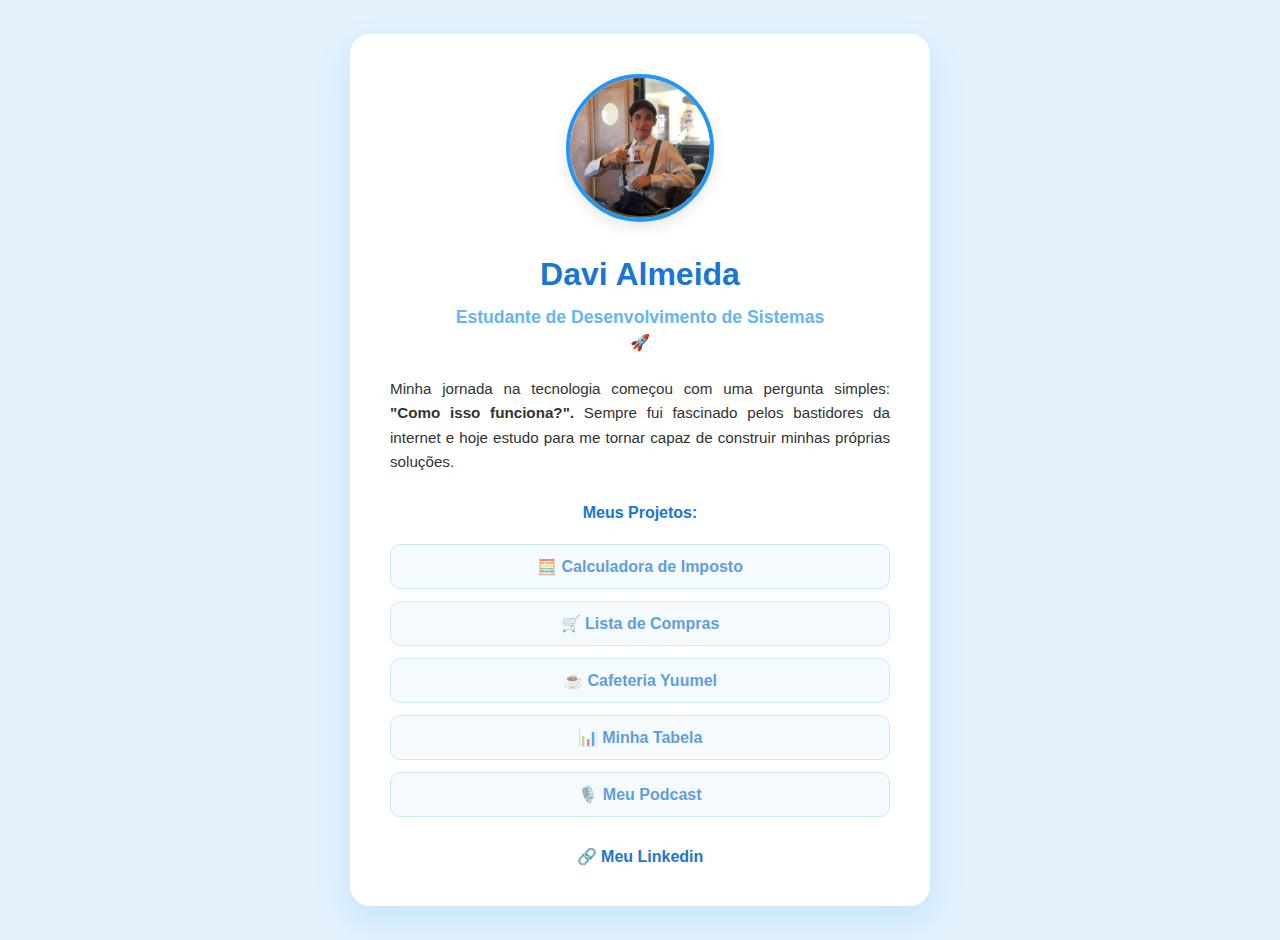
<file: index.html>
<!DOCTYPE html>
<html lang="pt-br">
<head>
    <meta charset="UTF-8">
    <title>Meu Portfólio - Davi Almeida</title>
    <style>
        /* BASE E CORES */
        body {
            font-family: 'Segoe UI', Tahoma, Geneva, Verdana, sans-serif;
            background-color: #e3f2fd; /* Azul claro de fundo */
            display: flex;
            justify-content: center;
            align-items: center;
            min-height: 100vh;
            margin: 0;
            padding: 20px;
            color: #333;
        }

        /* DESAFIO 7: CARD COM SOMBRA */
        .card-portfolio {
            background-color: #fff;
            max-width: 500px;
            width: 100%;
            padding: 40px;
            border-radius: 20px;
            text-align: center;
            box-shadow: 0 15px 35px rgba(33, 150, 243, 0.15); /* Sombra Azul */
            transition: transform 0.4s ease;
        }

        .card-portfolio:hover {
            transform: translateY(-8px);
        }

        /* FOTO DE PERFIL */
        img {
            width: 140px;
            height: 140px;
            border-radius: 50%;
            border: 4px solid #2196f3;
            object-fit: cover;
            margin-bottom: 20px;
            box-shadow: 0 5px 15px rgba(0,0,0,0.1);
        }

        h1 { color: #1976d2; margin: 10px 0; }

        /* DESAFIO 8: PSEUDO-ELEMENTO */
        h2 {
            font-size: 1.1rem;
            color: #64b5f6;
            margin-bottom: 25px;
            position: relative;
        }

        h2::after {
            content: "🚀"; 
            display: block;
            font-size: 1rem;
            margin-top: 5px;
        }

        p {
            line-height: 1.6;
            text-align: justify;
            font-size: 0.95rem;
            margin-bottom: 30px;
        }

        /* LISTA DE PROJETOS ESTILIZADA */
        .projetos-lista {
            display: flex;
            flex-direction: column;
            gap: 12px;
            margin-bottom: 30px;
        }

        .projetos-lista strong {
            display: block;
            margin-bottom: 10px;
            color: #1976d2;
        }

        .projetos-lista a {
            text-decoration: none;
            background-color: #f1f8ff;
            color: #1976d2;
            padding: 12px;
            border-radius: 10px;
            font-weight: bold;
            border: 1px solid #bbdefb;
            opacity: 0.7; /* Desafio 7: Transparência */
            transition: all 0.3s ease; /* Desafio 9: Transição */
        }

        .projetos-lista a:hover {
            opacity: 1; /* Desafio 7: Opaco no hover */
            background-color: #2196f3;
            color: white;
            transform: scale(1.02);
        }

        /* LINK LINKEDIN */
        .linkedin-btn {
            color: #1976d2;
            font-weight: bold;
            text-decoration: none;
        }

        .linkedin-btn:hover { text-decoration: underline; }
    </style>
</head>
<body>

    <main class="card-portfolio">
        <img src="./assets/eu.png" alt="Foto de Davi.">
        
        <h1>Davi Almeida</h1>
        <h2>Estudante de Desenvolvimento de Sistemas</h2>
        
        <p>
            Minha jornada na tecnologia começou com uma pergunta simples: <strong>"Como isso funciona?".</strong> 
            Sempre fui fascinado pelos bastidores da internet e hoje estudo para me tornar capaz de construir minhas próprias soluções.
        </p>

        <div class="projetos-lista">
            <strong>Meus Projetos:</strong>
            <a href="https://github.com/Alanfredd/Rocket-Desafios/blob/main/calculadora%20de%20imposto.js" target="_blank">🧮 Calculadora de Imposto</a>
            <a href="https://github.com/Alanfredd/Rocket-Desafios/blob/main/Desafio%204.js" target="_blank">🛒 Lista de Compras</a>
            <a href="html-css/cafeteria/index.html">☕ Cafeteria Yuumel</a>
            <a href="html-css/tabela-table/index.html">📊 Minha Tabela</a>
            <a href="html-css/podcast/index.html">🎙️ Meu Podcast</a>
        </div>

        <a href="https://www.linkedin.com/in/davi-almeida-5b7464330/" target="_blank" class="linkedin-btn">🔗 Meu Linkedin</a>
    </main>

</body>
</html>
</file>
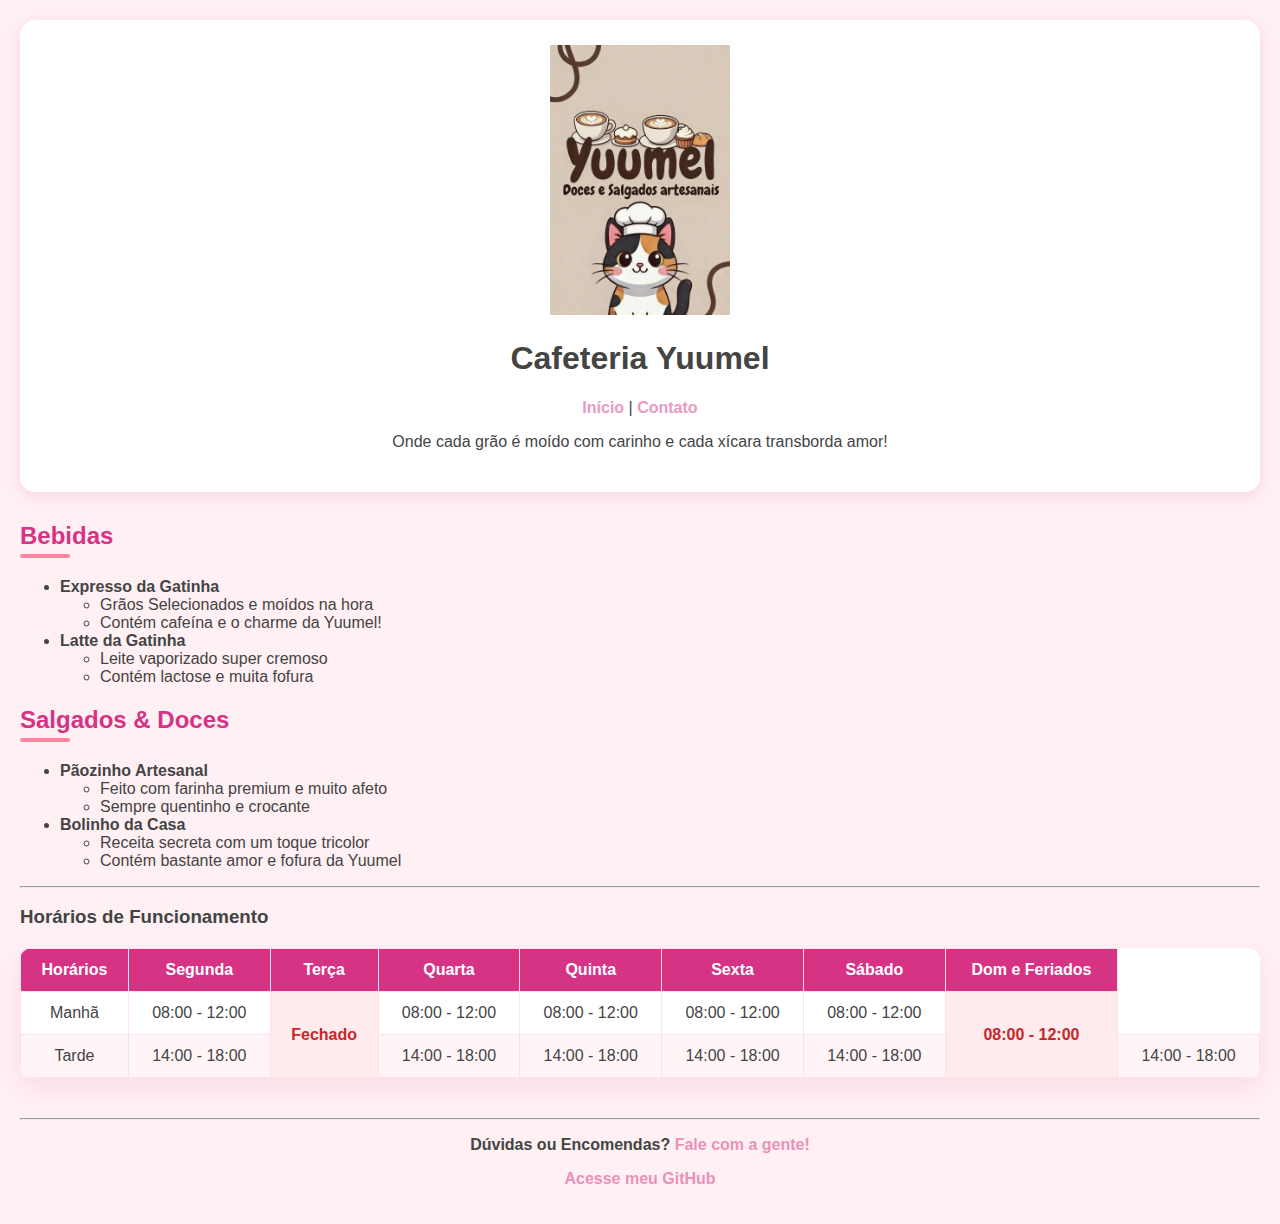
<file: html-css/cafeteria/index.html>
<!DOCTYPE html>
<html lang="pt-br">
<head>
    <meta charset="UTF-8">
    <title>Cafeteria Yuumel - Home</title>
    <style>
        /* CONFIGURAÇÕES GERAIS */
        body {
            font-family: 'Segoe UI', Tahoma, Geneva, Verdana, sans-serif;
            background-color: #fff0f3; /* Rosa claro de fundo */
            margin: 0;
            padding: 20px;
            color: #444;
        }

        /* --- DESAFIO 7: SOMBRA NO MENU (HEADER) --- */
        header {
            background-color: #fff;
            padding: 25px;
            border-radius: 15px;
            text-align: center;
            box-shadow: 0 4px 15px rgba(214, 51, 132, 0.15); /* Sombra rosada sutil [cite: 13] */
            margin-bottom: 30px;
        }

        /* --- DESAFIO 7 & 9: LINKS COM TRANSPARÊNCIA E TRANSIÇÃO --- */
        nav a, footer a {
            text-decoration: none;
            color: #d63384; /* Rosa escuro */
            font-weight: bold;
            opacity: 0.5; /* Transparência inicial [cite: 14] */
            transition: all 0.4s ease; /* Suavidade do movimento [cite: 3] */
            display: inline-block;
        }

        nav a:hover, footer a:hover {
            opacity: 1; /* Totalmente opaco no hover [cite: 14] */
            color: #ff85a1;
            transform: translateY(-2px); /* Pequena animação [cite: 3] */
        }

        /* --- DESAFIO 7 & 8: TABELA ESTILO CARD E ZEBRADA --- */
        table {
            width: 100%;
            border-collapse: collapse;
            margin-top: 20px;
            background-color: #fff;
            box-shadow: 0 10px 25px rgba(214, 51, 132, 0.1); /* [cite: 13] */
            border-radius: 12px;
            overflow: hidden;
        }

        /* Pseudo-classe para alternar cores das linhas (Desafio 8) */
        tbody tr:nth-child(even) {
            background-color: #fff5f7; /* [cite: 8] */
        }

        th, td {
            border: 1px solid #ffe1e9;
            padding: 12px;
            text-align: center;
        }

        th {
            background-color: #d63384;
            color: white;
        }

        /* --- DESAFIO 8: PSEUDO-ELEMENTO DECORATIVO --- */
        h2 {
            color: #d63384;
            position: relative;
            padding-bottom: 8px;
        }

        h2::after {
            content: ""; /* Linha decorativa via CSS [cite: 8] */
            position: absolute;
            bottom: 0;
            left: 0;
            width: 50px;
            height: 4px;
            background-color: #ff85a1;
            border-radius: 2px;
        }

        /* Destaque para o status 'Fechado' */
        td[rowspan="2"] {
            background-color: #ffebee;
            color: #c62828;
            font-weight: bold;
        }
    </style>
</head>
<body>

    <header>
        <img src="assets/yuumel.png" alt="Logo da Cafeteria Yuumel" width="180">
        <h1>Cafeteria Yuumel</h1>
        <nav>
            <a href="index.html">Início</a> | 
            <a href="contato.html">Contato</a>
        </nav>
        <p>Onde cada grão é moído com carinho e cada xícara transborda amor!</p>
    </header>

    <main>
        <section>
            <h2>Bebidas</h2>
            <ul>
                <li><strong>Expresso da Gatinha</strong>
                    <ul>
                        <li>Grãos Selecionados e moídos na hora</li>
                        <li>Contém cafeína e o charme da Yuumel!</li>
                    </ul>
                </li>
                <li><strong>Latte da Gatinha</strong>
                    <ul>
                        <li>Leite vaporizado super cremoso</li>
                        <li>Contém lactose e muita fofura</li>
                    </ul>
                </li>
            </ul>
        </section>

        <section>
            <h2>Salgados & Doces</h2>
            <ul>
                <li>
                    <strong>Pãozinho Artesanal</strong>
                    <ul>
                        <li>Feito com farinha premium e muito afeto</li>
                        <li>Sempre quentinho e crocante</li>
                    </ul>
                </li>
                <li>
                    <strong>Bolinho da Casa</strong>
                    <ul>
                        <li>Receita secreta com um toque tricolor</li>
                        <li>Contém bastante amor e fofura da Yuumel</li>
                    </ul>
                </li>
            </ul>
        </section>

        <hr>
        <h3>Horários de Funcionamento</h3>
        <table>
            <thead>
                <tr>
                    <th>Horários</th>
                    <th>Segunda</th>
                    <th>Terça</th>
                    <th>Quarta</th>
                    <th>Quinta</th>
                    <th>Sexta</th>
                    <th>Sábado</th>
                    <th>Dom e Feriados</th>
                </tr>
            </thead>
            <tbody>
                <tr>
                    <td>Manhã</td>
                    <td>08:00 - 12:00</td>
                    <td rowspan="2">Fechado</td>
                    <td>08:00 - 12:00</td>
                    <td>08:00 - 12:00</td>
                    <td>08:00 - 12:00</td>
                    <td>08:00 - 12:00</td>
                    <td rowspan="2">08:00 - 12:00</td>
                </tr>
                <tr>
                    <td>Tarde</td>
                    <td>14:00 - 18:00</td>
                    <td>14:00 - 18:00</td>
                    <td>14:00 - 18:00</td>
                    <td>14:00 - 18:00</td>
                    <td>14:00 - 18:00</td>
                    <td>14:00 - 18:00</td>
                </tr>
            </tbody>
        </table>
    </main>

    <footer style="text-align: center; margin-top: 40px;">
        <hr>
        <p><strong>Dúvidas ou Encomendas?</strong> <a href="contato.html">Fale com a gente!</a></p>
        <p><a href="https://github.com/Alanfredd">Acesse meu GitHub</a></p>
    </footer>

</body>
</html>
</file>
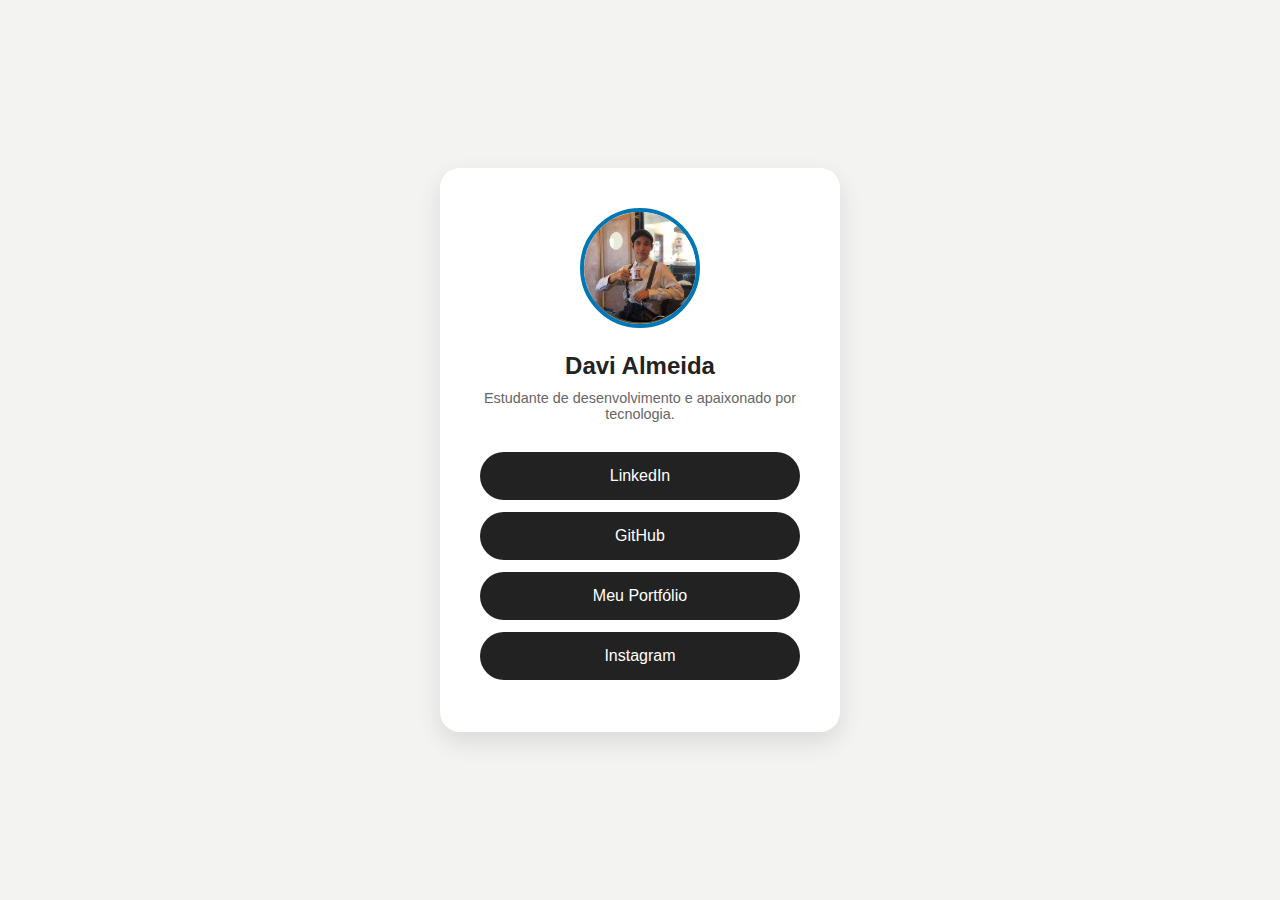
<file: html-css/card - css/index.html>
<!DOCTYPE html>
<html lang="pt-br">
<head>
    <meta charset="UTF-8">
    <meta name="viewport" content="width=device-width, initial-scale=1.0">
    <title>Meu Card de Perfil</title>
    <link rel="stylesheet" href="style.css">
</head>
<body>
    <main class="profile-card">
        <img src="perfil.jpg" alt="Foto de Davi" class="profile-img">
        
        <h1>Davi Almeida</h1> 
        <p class="description">Estudante de desenvolvimento e apaixonado por tecnologia.</p>

        <nav class="links">
            <ul>
                <li><a href="https://www.linkedin.com/in/davi-almeida-5b7464330/" target="_blank">LinkedIn</a></li>
                <li><a href="https://github.com/Alanfredd" target="_blank">GitHub</a></li>
                <li><a href="#" target="_blank">Meu Portfólio</a></li>
                <li><a href="#" target="_blank">Instagram</a></li>
            </ul>
        </nav>
    </main> </body>
</html>
</file>
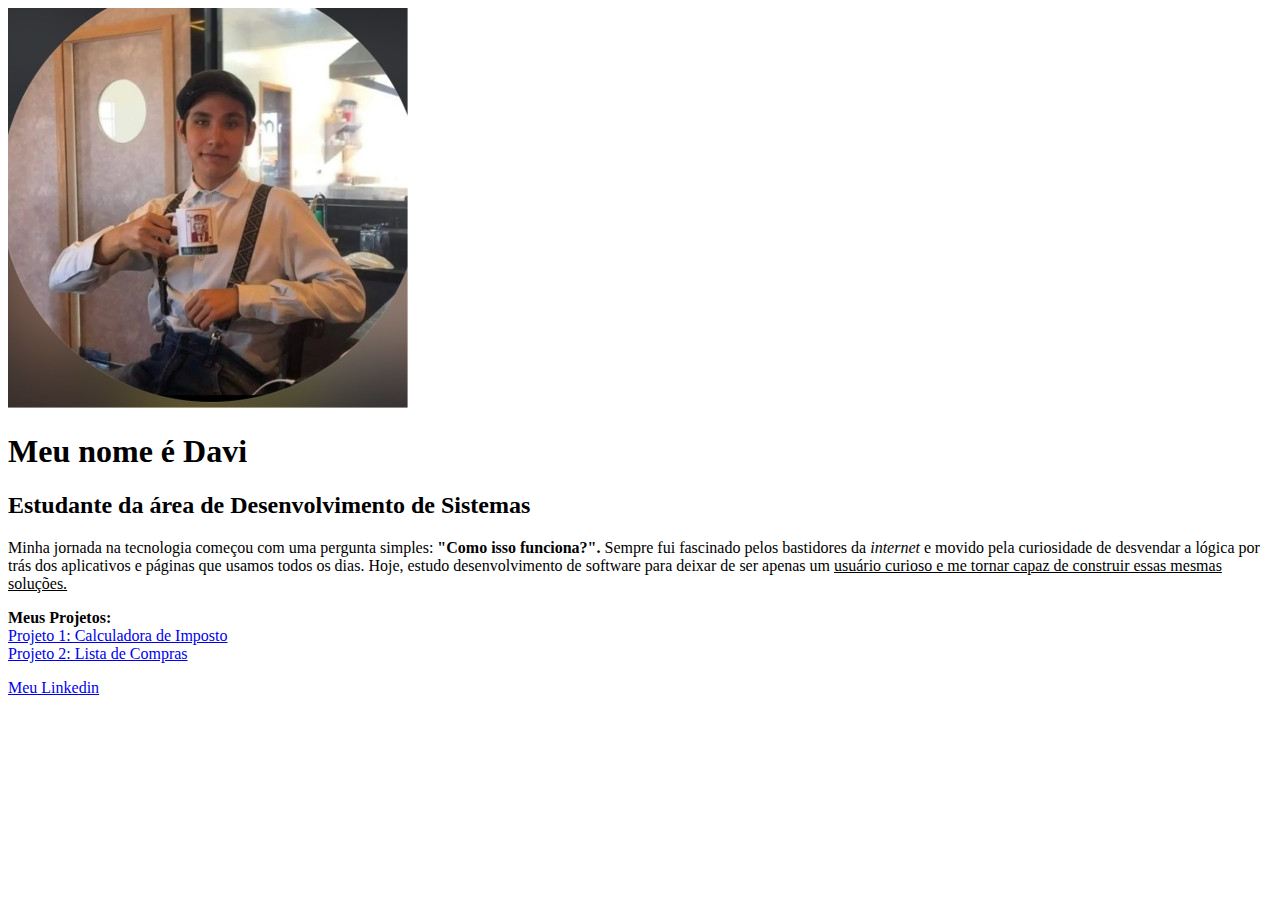
<file: html-css/Desafio HTML 1/index.html>
<!DOCTYPE html>
<html>
    <head>
         <meta charset="UTF-8">
        <Title>Meu Portfólio - Davi Almeida</Title>
        </head>
<body>
<img src="./assets/eu.png" alt="Foto de Davi." />
    <h1>Meu nome é Davi</h1>
    <h2>Estudante da área de Desenvolvimento de Sistemas</h2>
        <p>
            Minha jornada na tecnologia começou com uma pergunta simples: <strong>"Como isso funciona?".</strong> 
            Sempre fui fascinado pelos bastidores da <i>internet</i> e movido pela curiosidade de desvendar 
            a lógica por trás dos aplicativos e páginas que usamos todos os dias. 
            Hoje, estudo desenvolvimento de software para deixar de ser apenas um <u>usuário curioso 
            e me tornar capaz de construir essas mesmas soluções.</u>
        </p>
        
        <p>
        <strong>Meus Projetos:</strong><br>
        <a href="https://github.com/Alanfredd/Rocket-Desafios/blob/main/calculadora%20de%20imposto.js" target="_blank">Projeto 1: Calculadora de Imposto</a><br>
        <a href="https://github.com/Alanfredd/Rocket-Desafios/blob/main/Desafio%204.js" target="_blank">Projeto 2: Lista de Compras</a><br>
    </p>
        <a href="https://www.linkedin.com/in/davi-almeida-5b7464330/" target="_blank"> Meu Linkedin</a>
</body>
</html>
</file>
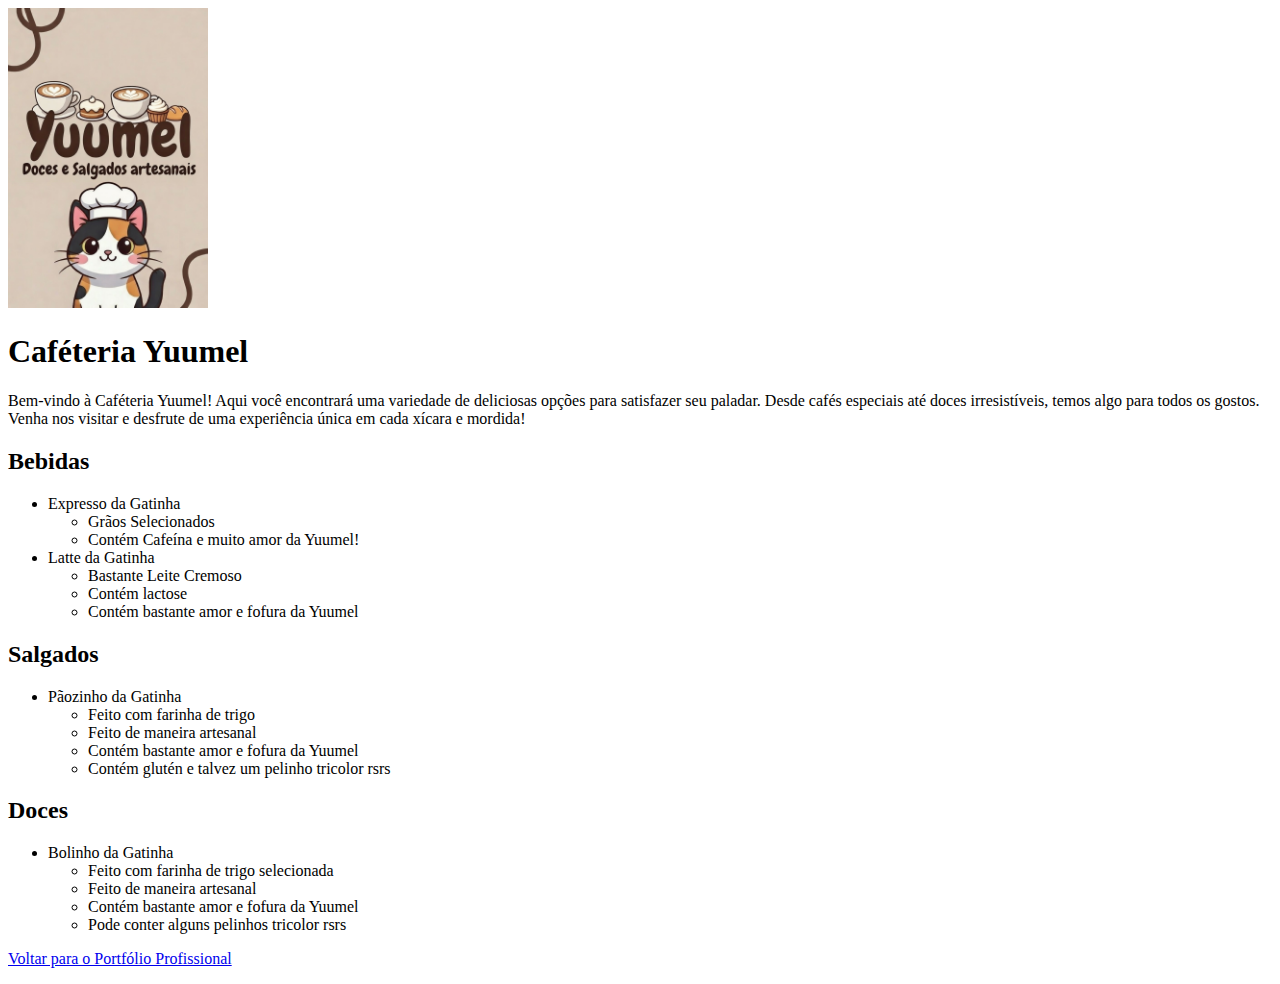
<file: html-css/Desafio HTML 2/index.html>
<!DOCTYPE html>
<html lang="pt-br">
<head>
    <meta charset="UTF-8">
    <title>Caféteria Yuumel</title>
</head>
<body>

    <header>
        <img src="yuumel.png" alt="Logo da Caféteria Yuumel" width="200">
        <h1>Caféteria Yuumel</h1>
        <p>Bem-vindo à Caféteria Yuumel! Aqui você encontrará uma variedade de deliciosas opções para satisfazer seu paladar. Desde cafés especiais até doces irresistíveis, temos algo para todos os gostos. Venha nos visitar e desfrute de uma experiência única em cada xícara e mordida!</p>
    </header>

    <main>
        <h2>Bebidas</h2>
        <ul>
            <li>
                Expresso da Gatinha
                <ul>
                    <li>Grãos Selecionados</li>
                    <li>Contém Cafeína e muito amor da Yuumel!</li>
                </ul>
            </li>
            <li>
                Latte da Gatinha
                <ul>
                    <li>Bastante Leite Cremoso</li>
                    <li>Contém lactose</li>
                    <li>Contém bastante amor e fofura da Yuumel</li>
                </ul>
            </li>
        </ul>

        <h2>Salgados</h2>
        <ul>
            <li>
                Pãozinho da Gatinha
                <ul>
                    <li>Feito com farinha de trigo</li>
                    <li>Feito de maneira artesanal</li>
                    <li>Contém bastante amor e fofura da Yuumel</li>
                    <li>Contém glutén e talvez um pelinho tricolor rsrs</li>
                </ul>
            </li>
        </ul>

        <h2>Doces</h2>
        <ul>
            <li>
                Bolinho da Gatinha
                <ul>
                    <li>Feito com farinha de trigo selecionada</li>
                    <li>Feito de maneira artesanal</li>
                    <li>Contém bastante amor e fofura da Yuumel</li>
                    <li>Pode conter alguns pelinhos tricolor rsrs</li>
                </ul>
            </li>
        </ul>
    </main>

    <footer>
        <p>
            <a href="https://github.com/Alanfredd">Voltar para o Portfólio Profissional</a>
        </p>
    </footer>

</body>

</html>
</file>
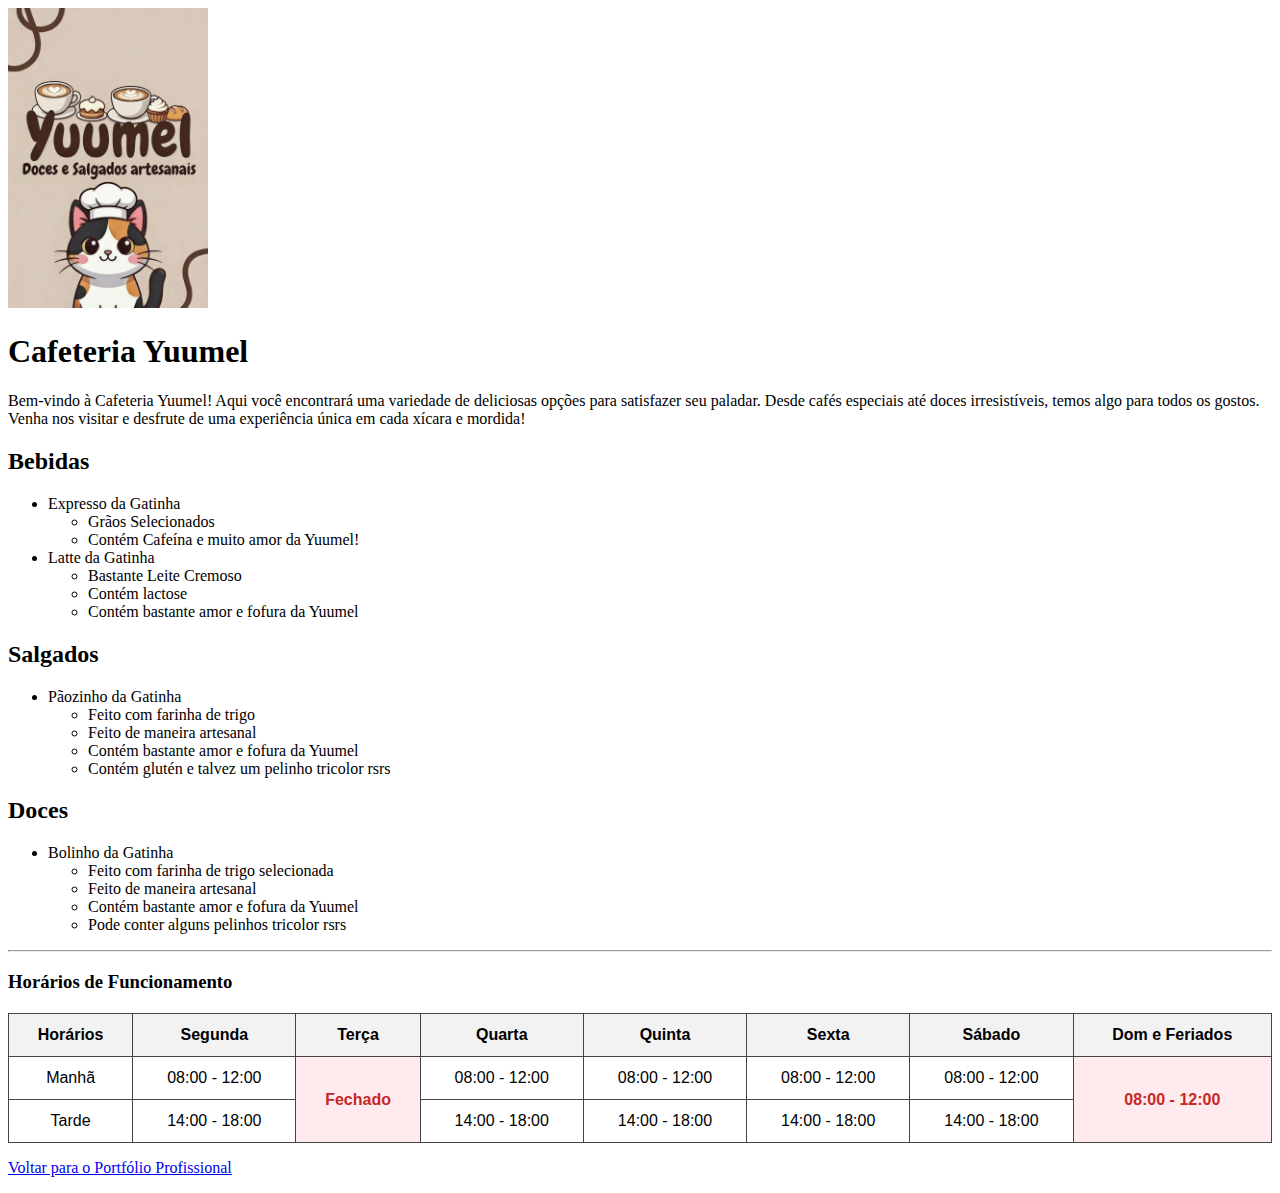
<file: html-css/Desafio HTML 3/index.html>
<!DOCTYPE html>
<html lang="pt-br">
<head>
    <meta charset="UTF-8">
    <title>Cafeteria Yuumel</title>
    <style>
        table {
            width: 100%;
            border-collapse: collapse;
            font-family: Arial, sans-serif;
            margin-top: 20px;
        }
        th, td {
            border: 1px solid #444;
            padding: 12px;
            text-align: center;
        }
        th {
            background-color: #f2f2f2;
            font-weight: bold;
        }
        /* Destaque para o status 'Fechado' */
        td[rowspan="2"] {
            background-color: #ffebee;
            color: #c62828;
            font-weight: bold;
        }
    </style>
</head>
<body>

    <header>
        <img src="yuumel.png" alt="Logo da Cafeteria Yuumel" width="200">
        <h1>Cafeteria Yuumel</h1>
        <p>Bem-vindo à Cafeteria Yuumel! Aqui você encontrará uma variedade de deliciosas opções para satisfazer seu paladar. Desde cafés especiais até doces irresistíveis, temos algo para todos os gostos. Venha nos visitar e desfrute de uma experiência única em cada xícara e mordida!</p>
    </header>

    <main>
        <h2>Bebidas</h2>
        <ul>
            <li>
                Expresso da Gatinha
                <ul>
                    <li>Grãos Selecionados</li>
                    <li>Contém Cafeína e muito amor da Yuumel!</li>
                </ul>
            </li>
            <li>
                Latte da Gatinha
                <ul>
                    <li>Bastante Leite Cremoso</li>
                    <li>Contém lactose</li>
                    <li>Contém bastante amor e fofura da Yuumel</li>
                </ul>
            </li>
        </ul>

        <h2>Salgados</h2>
        <ul>
            <li>
                Pãozinho da Gatinha
                <ul>
                    <li>Feito com farinha de trigo</li>
                    <li>Feito de maneira artesanal</li>
                    <li>Contém bastante amor e fofura da Yuumel</li>
                    <li>Contém glutén e talvez um pelinho tricolor rsrs</li>
                </ul>
            </li>
        </ul>

        <h2>Doces</h2>
        <ul>
            <li>
                Bolinho da Gatinha
                <ul>
                    <li>Feito com farinha de trigo selecionada</li>
                    <li>Feito de maneira artesanal</li>
                    <li>Contém bastante amor e fofura da Yuumel</li>
                    <li>Pode conter alguns pelinhos tricolor rsrs</li>
                </ul>
            </li>
        </ul>

        <hr> <h3>Horários de Funcionamento</h3>
        <table>
            <thead>
                <tr>
                    <th>Horários</th>
                    <th>Segunda</th>
                    <th>Terça</th>
                    <th>Quarta</th>
                    <th>Quinta</th>
                    <th>Sexta</th>
                    <th>Sábado</th>
                    <th>Dom e Feriados</th>
                </tr>
            </thead>
            <tbody>
                <tr>
                    <td>Manhã</td>
                    <td>08:00 - 12:00</td>
                    <td rowspan="2">Fechado</td>
                    <td>08:00 - 12:00</td>
                    <td>08:00 - 12:00</td>
                    <td>08:00 - 12:00</td>
                    <td>08:00 - 12:00</td>
                    <td rowspan="2">08:00 - 12:00</td>
                </tr>
                <tr>
                    <td>Tarde</td>
                    <td>14:00 - 18:00</td>
                    <td>14:00 - 18:00</td>
                    <td>14:00 - 18:00</td>
                    <td>14:00 - 18:00</td>
                    <td>14:00 - 18:00</td>
                </tr>
            </tbody>
        </table>
    </main>

    <footer>
        <p>
            <a href="https://github.com/Alanfredd">Voltar para o Portfólio Profissional</a>
        </p>
    </footer>

</body>
</html>
</file>
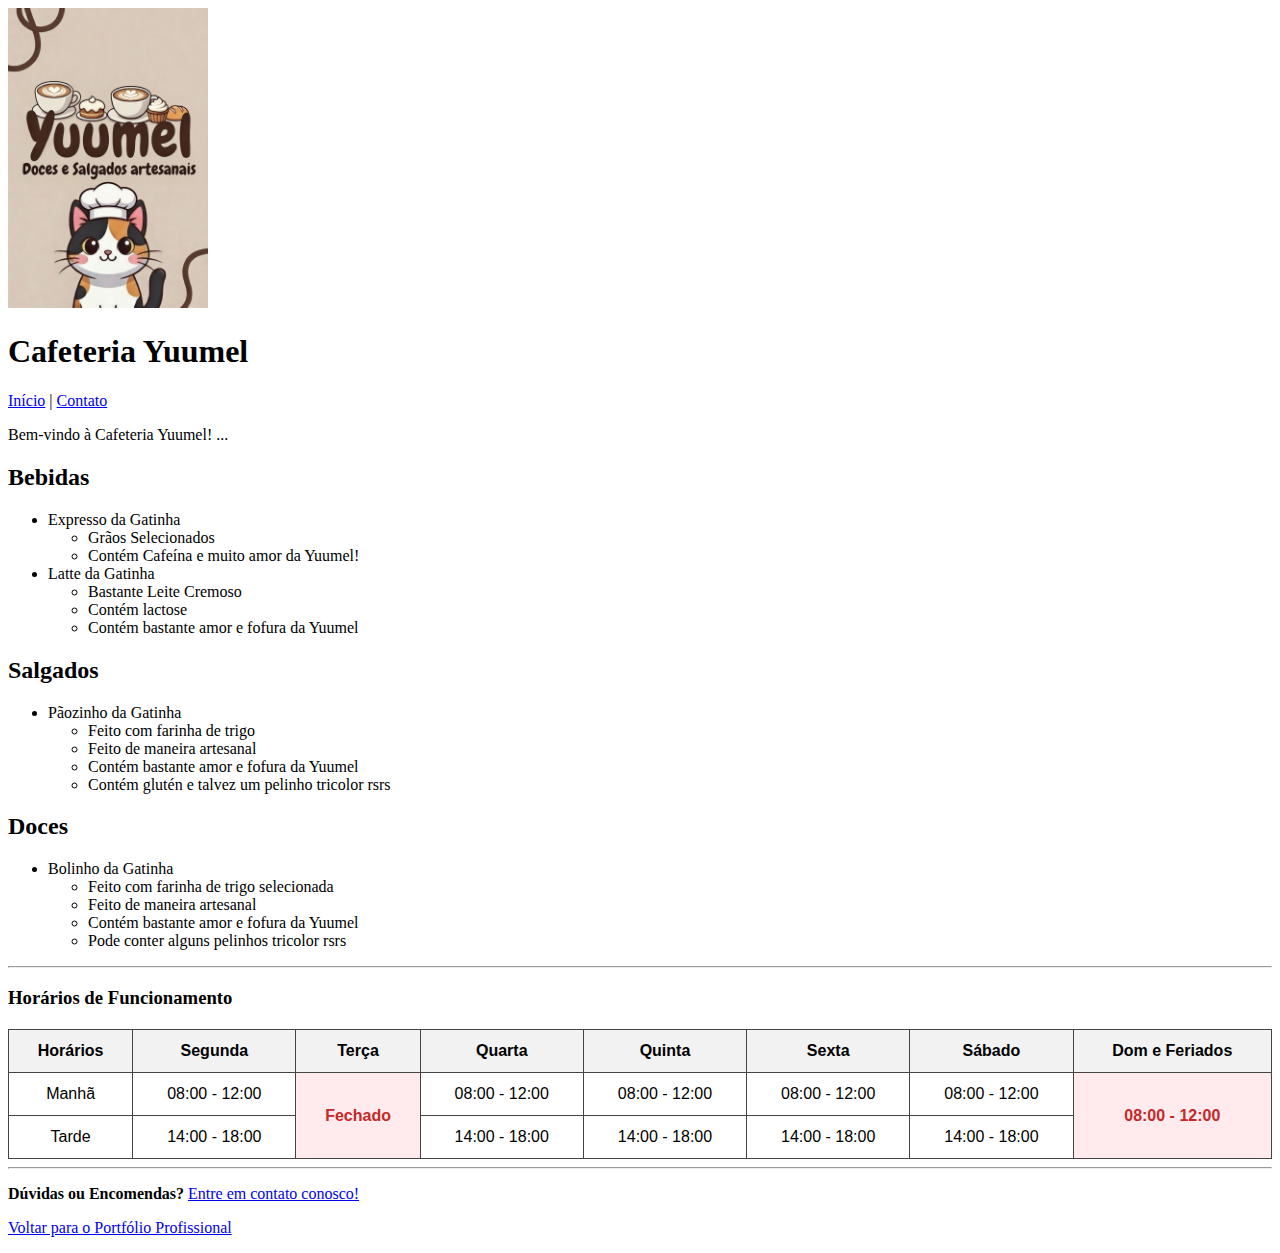
<file: html-css/Desafio HTML 4/index.html>
<!DOCTYPE html>
<html lang="pt-br">
<head>
    <meta charset="UTF-8">
    <title>Cafeteria Yuumel</title>
    <style>
        table {
            width: 100%;
            border-collapse: collapse;
            font-family: Arial, sans-serif;
            margin-top: 20px;
        }
        th, td {
            border: 1px solid #444;
            padding: 12px;
            text-align: center;
        }
        th {
            background-color: #f2f2f2;
            font-weight: bold;
        }
        /* Destaque para o status 'Fechado' */
        td[rowspan="2"] {
            background-color: #ffebee;
            color: #c62828;
            font-weight: bold;
        }
    </style>
</head>
<body>

    <header>
    <img src="yuumel.png" alt="Logo da Cafeteria Yuumel" width="200">
    <h1>Cafeteria Yuumel</h1>
    <nav>
        <a href="index.html">Início</a> | 
        <a href="contato.html">Contato</a>
    </nav>
    <p>Bem-vindo à Cafeteria Yuumel! ...</p>
</header>

    <main>
        <h2>Bebidas</h2>
        <ul>
            <li>
                Expresso da Gatinha
                <ul>
                    <li>Grãos Selecionados</li>
                    <li>Contém Cafeína e muito amor da Yuumel!</li>
                </ul>
            </li>
            <li>
                Latte da Gatinha
                <ul>
                    <li>Bastante Leite Cremoso</li>
                    <li>Contém lactose</li>
                    <li>Contém bastante amor e fofura da Yuumel</li>
                </ul>
            </li>
        </ul>

        <h2>Salgados</h2>
        <ul>
            <li>
                Pãozinho da Gatinha
                <ul>
                    <li>Feito com farinha de trigo</li>
                    <li>Feito de maneira artesanal</li>
                    <li>Contém bastante amor e fofura da Yuumel</li>
                    <li>Contém glutén e talvez um pelinho tricolor rsrs</li>
                </ul>
            </li>
        </ul>

        <h2>Doces</h2>
        <ul>
            <li>
                Bolinho da Gatinha
                <ul>
                    <li>Feito com farinha de trigo selecionada</li>
                    <li>Feito de maneira artesanal</li>
                    <li>Contém bastante amor e fofura da Yuumel</li>
                    <li>Pode conter alguns pelinhos tricolor rsrs</li>
                </ul>
            </li>
        </ul>

        <hr> <h3>Horários de Funcionamento</h3>
        <table>
            <thead>
                <tr>
                    <th>Horários</th>
                    <th>Segunda</th>
                    <th>Terça</th>
                    <th>Quarta</th>
                    <th>Quinta</th>
                    <th>Sexta</th>
                    <th>Sábado</th>
                    <th>Dom e Feriados</th>
                </tr>
            </thead>
            <tbody>
                <tr>
                    <td>Manhã</td>
                    <td>08:00 - 12:00</td>
                    <td rowspan="2">Fechado</td>
                    <td>08:00 - 12:00</td>
                    <td>08:00 - 12:00</td>
                    <td>08:00 - 12:00</td>
                    <td>08:00 - 12:00</td>
                    <td rowspan="2">08:00 - 12:00</td>
                </tr>
                <tr>
                    <td>Tarde</td>
                    <td>14:00 - 18:00</td>
                    <td>14:00 - 18:00</td>
                    <td>14:00 - 18:00</td>
                    <td>14:00 - 18:00</td>
                    <td>14:00 - 18:00</td>
                </tr>
            </tbody>
        </table>
    </main>

    <footer>
    <hr>
    <p>
        <strong>Dúvidas ou Encomendas?</strong> 
        <a href="contato.html">Entre em contato conosco!</a>
    </p>
    <p>
        <a href="https://github.com/Alanfredd">Voltar para o Portfólio Profissional</a>
    </p>
</footer>
</file>
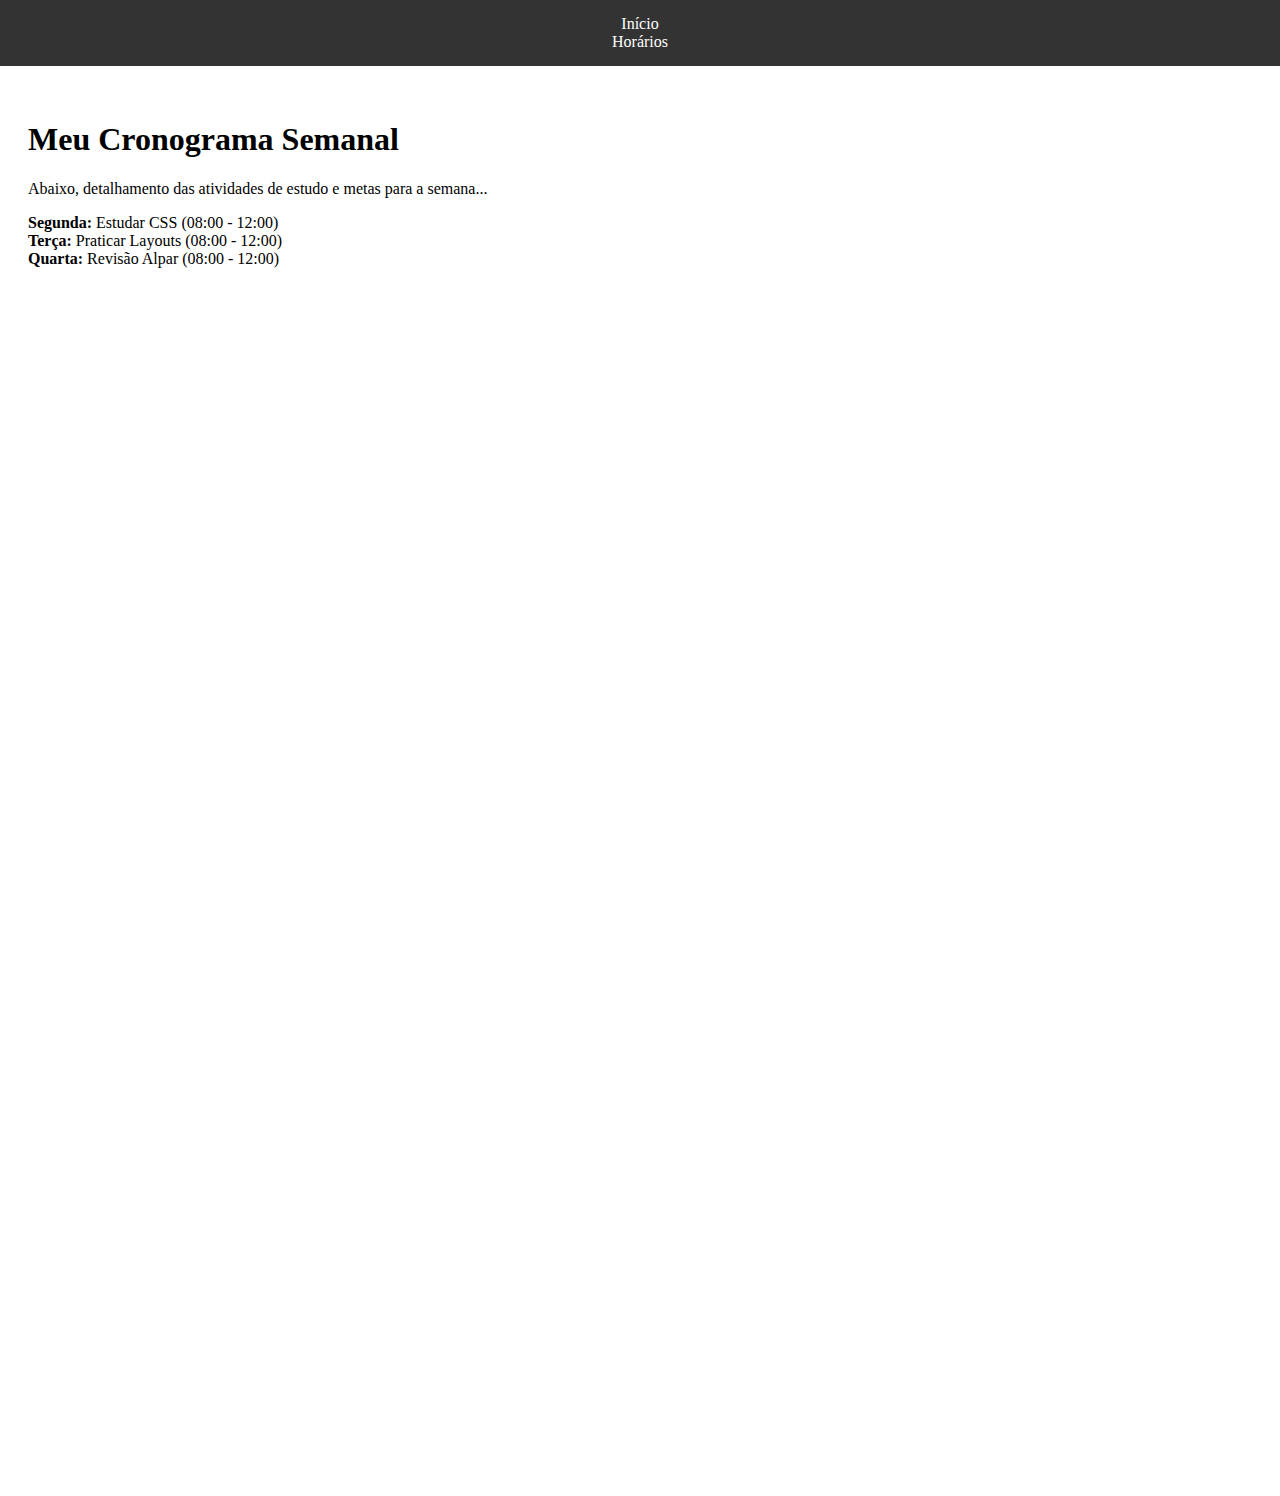
<file: html-css/desafio-3-css/index.html>
<!DOCTYPE html>
<html lang="pt-br">
<head>
    <meta charset="UTF-8">
    <title>Desafio 3 - Layout CSS</title>
    <link rel="stylesheet" href="assets/style.css">
</head>
<body>

    <nav class="navbar">
        <ul>
            <li><a href="../../index.html">Início</a></li>
            <li><a href="#horarios">Horários</a></li>
        </ul>
    </nav>

    <main class="content">
    <h1>Meu Cronograma Semanal</h1>
    
    <p>Abaixo, detalhamento das atividades de estudo e metas para a semana...</p>

    <div id="horarios" class="schedule-container">
        <div class="day"><strong>Segunda:</strong> Estudar CSS (08:00 - 12:00)</div>
        <div class="day"><strong>Terça:</strong> Praticar Layouts (08:00 - 12:00)</div>
        <div class="day"><strong>Quarta:</strong> Revisão Alpar (08:00 - 12:00)</div>
    </div>

    <div style="height: 1200px;"></div>
</main>
</file>
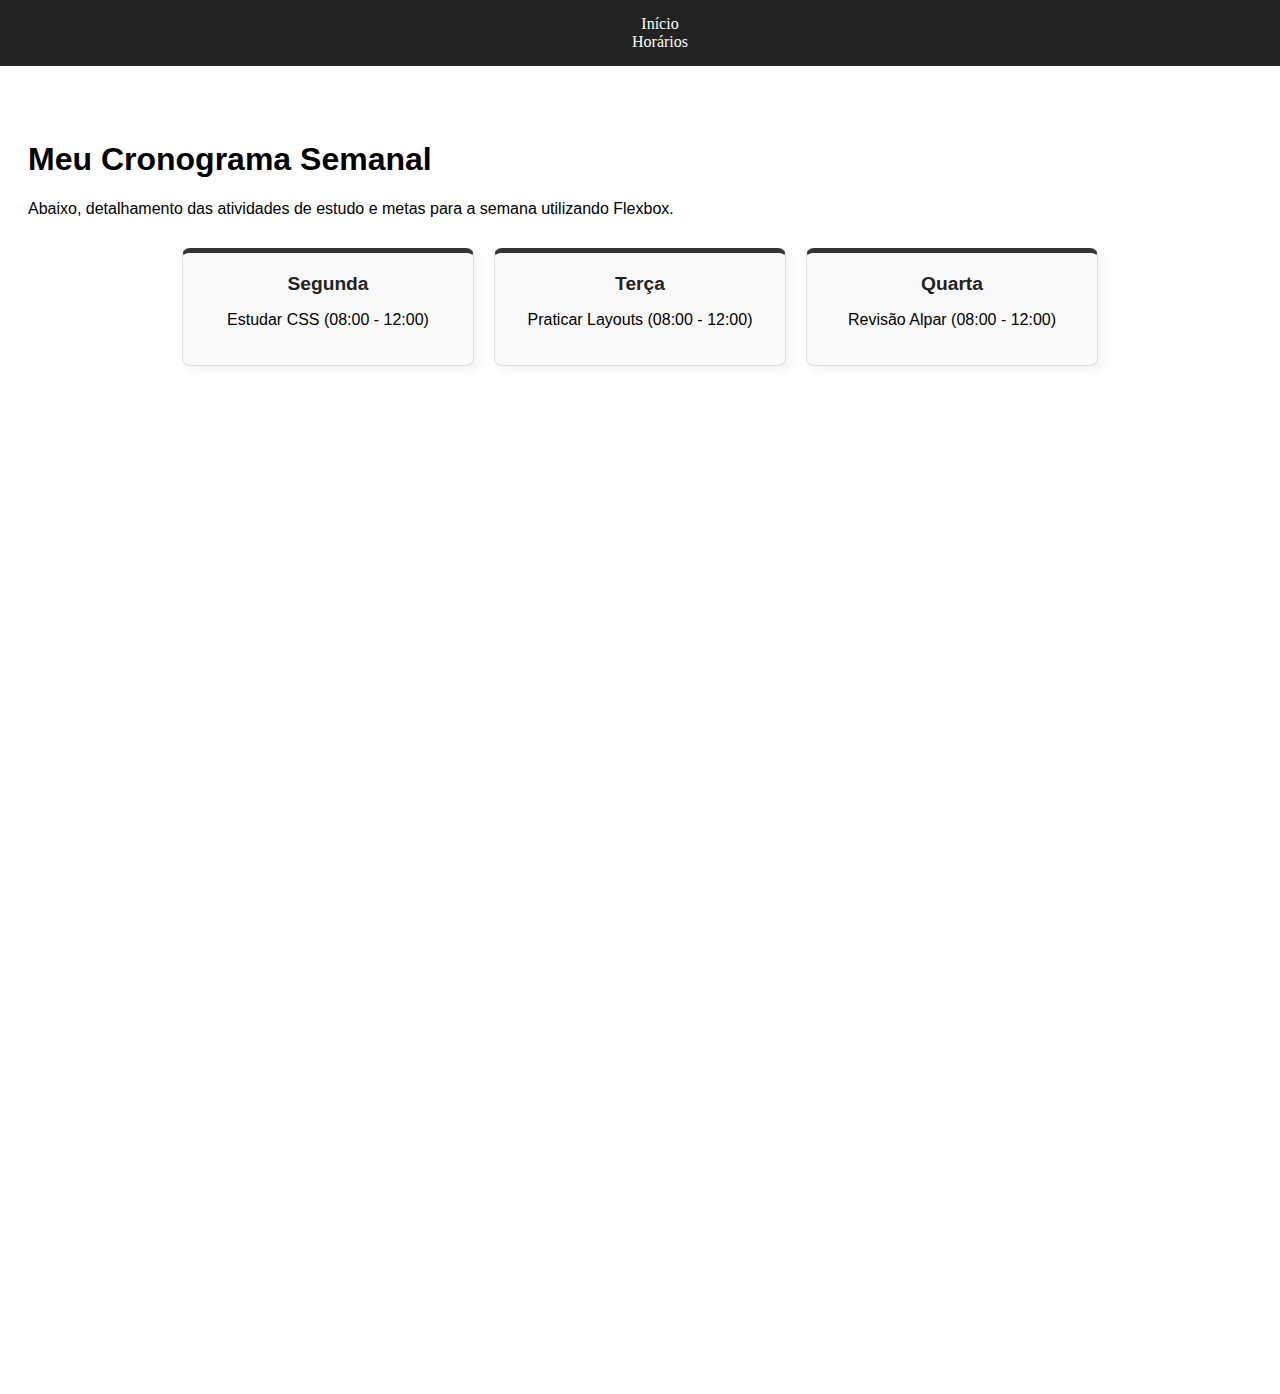
<file: html-css/desafio-4-flexbox/index.html>
<!DOCTYPE html>
<html lang="pt-br">
<head>
    <meta charset="UTF-8">
    <meta name="viewport" content="width=device-width, initial-scale=1.0">
    <title>Desafio 4 - Flexbox Alpar</title>
    <link rel="stylesheet" href="assets/style.css">
</head>
<body>

    <nav class="navbar">
        <ul>
            <li><a href="../../index.html">Início</a></li>
            <li><a href="#horarios">Horários</a></li>
        </ul>
    </nav>

    <main class="content">
        <h1>Meu Cronograma Semanal</h1>
        <p>Abaixo, detalhamento das atividades de estudo e metas para a semana utilizando Flexbox.</p>

        <div id="horarios" class="flex-container">
            <div class="day-card">
                <strong>Segunda</strong>
                <p>Estudar CSS (08:00 - 12:00)</p>
            </div>
            <div class="day-card">
                <strong>Terça</strong>
                <p>Praticar Layouts (08:00 - 12:00)</p>
            </div>
            <div class="day-card">
                <strong>Quarta</strong>
                <p>Revisão Alpar (08:00 - 12:00)</p>
            </div>
        </div>

        <div class="spacer"></div> </main>

</body>
</html>
</file>
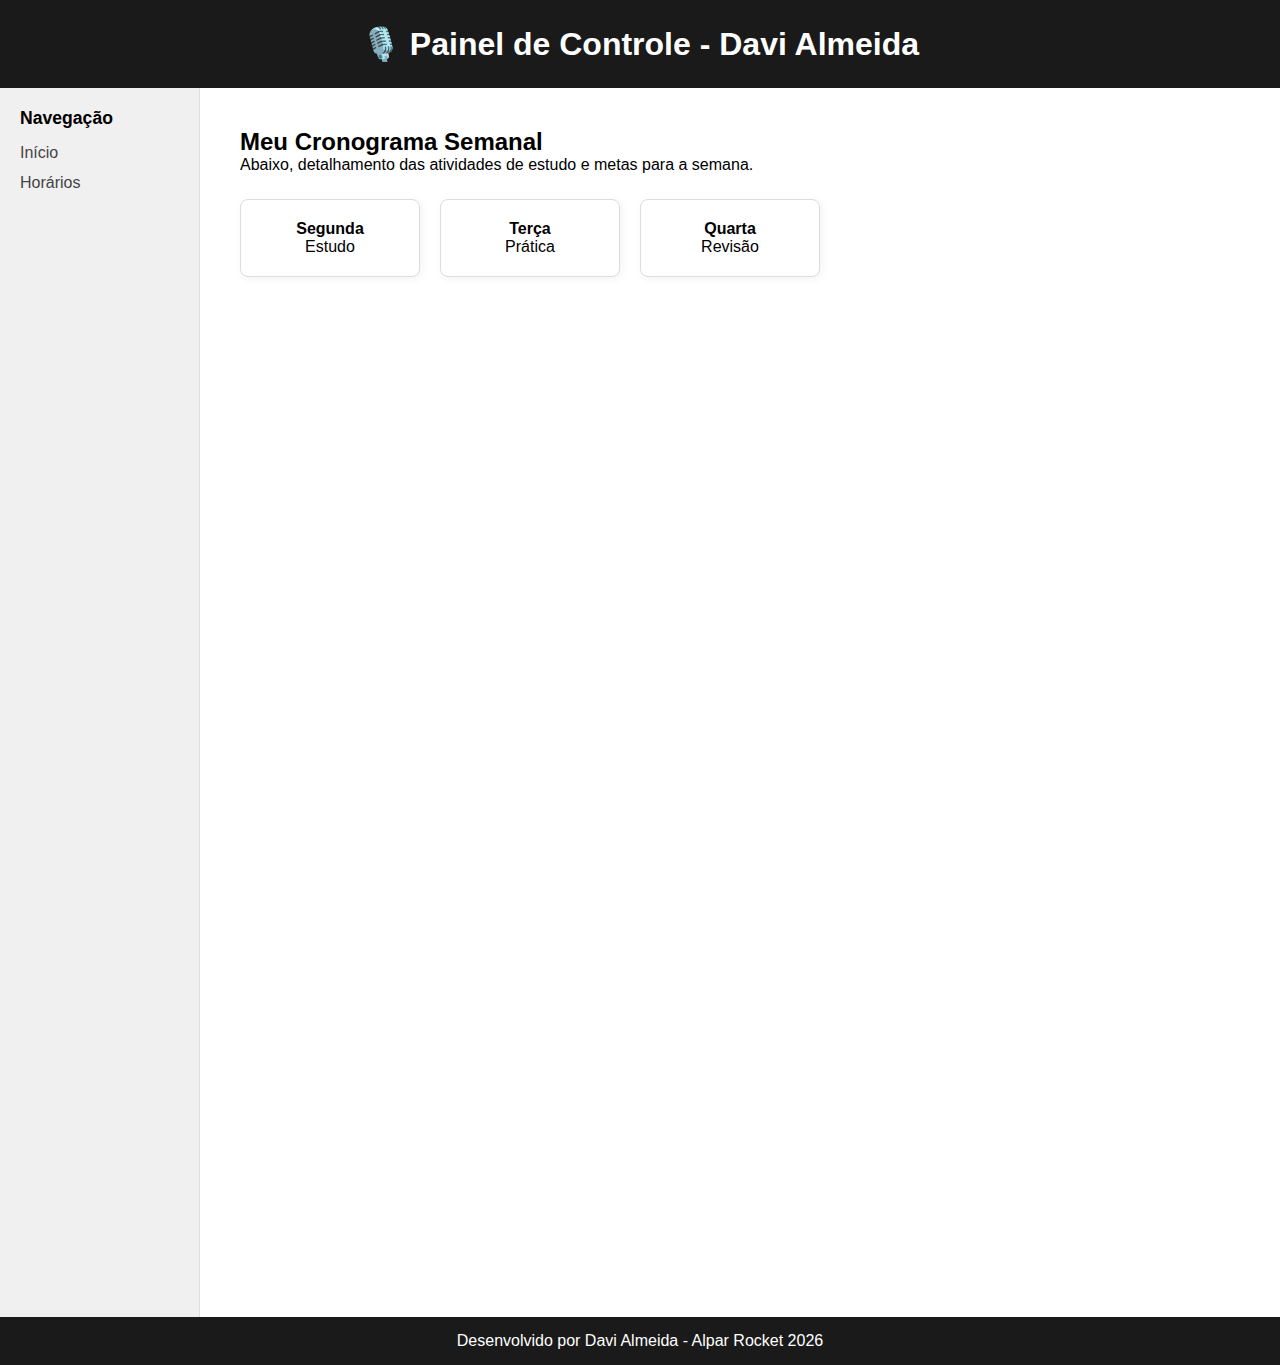
<file: html-css/desafio-5-grid/index.html>
<!DOCTYPE html>
<html lang="pt-br">
<head>
    <meta charset="UTF-8">
    <meta name="viewport" content="width=device-width, initial-scale=1.0">
    <title>Desafio 5 - Estrutura Grid Alpar</title>
    <link rel="stylesheet" href="assets/style.css">
</head>
<body>

    <div class="grid-container">
        
        <header class="header">
            <h1>🎙️ Painel de Controle - Davi Almeida</h1>
        </header>

        <nav class="menu">
            <h3>Navegação</h3>
            <ul>
                <li><a href="../../index.html">Início</a></li>
                <li><a href="#horarios">Horários</a></li>
            </ul>
        </nav>

        <main class="content">
            <h2>Meu Cronograma Semanal</h2>
            <p>Abaixo, detalhamento das atividades de estudo e metas para a semana.</p>
            
            <div id="horarios" class="flex-items">
                <div class="card">
                    <strong>Segunda</strong>
                    <p>Estudo</p>
                </div>
                <div class="card">
                    <strong>Terça</strong>
                    <p>Prática</p>
                </div>
                <div class="card">
                    <strong>Quarta</strong>
                    <p>Revisão</p>
                </div>
            </div>
            
            <div style="height: 1000px;"></div>
        </main>

        <footer class="footer">
            <p>Desenvolvido por Davi Almeida - Alpar Rocket 2026</p>
        </footer>

    </div>

</body>
</html>
</file>
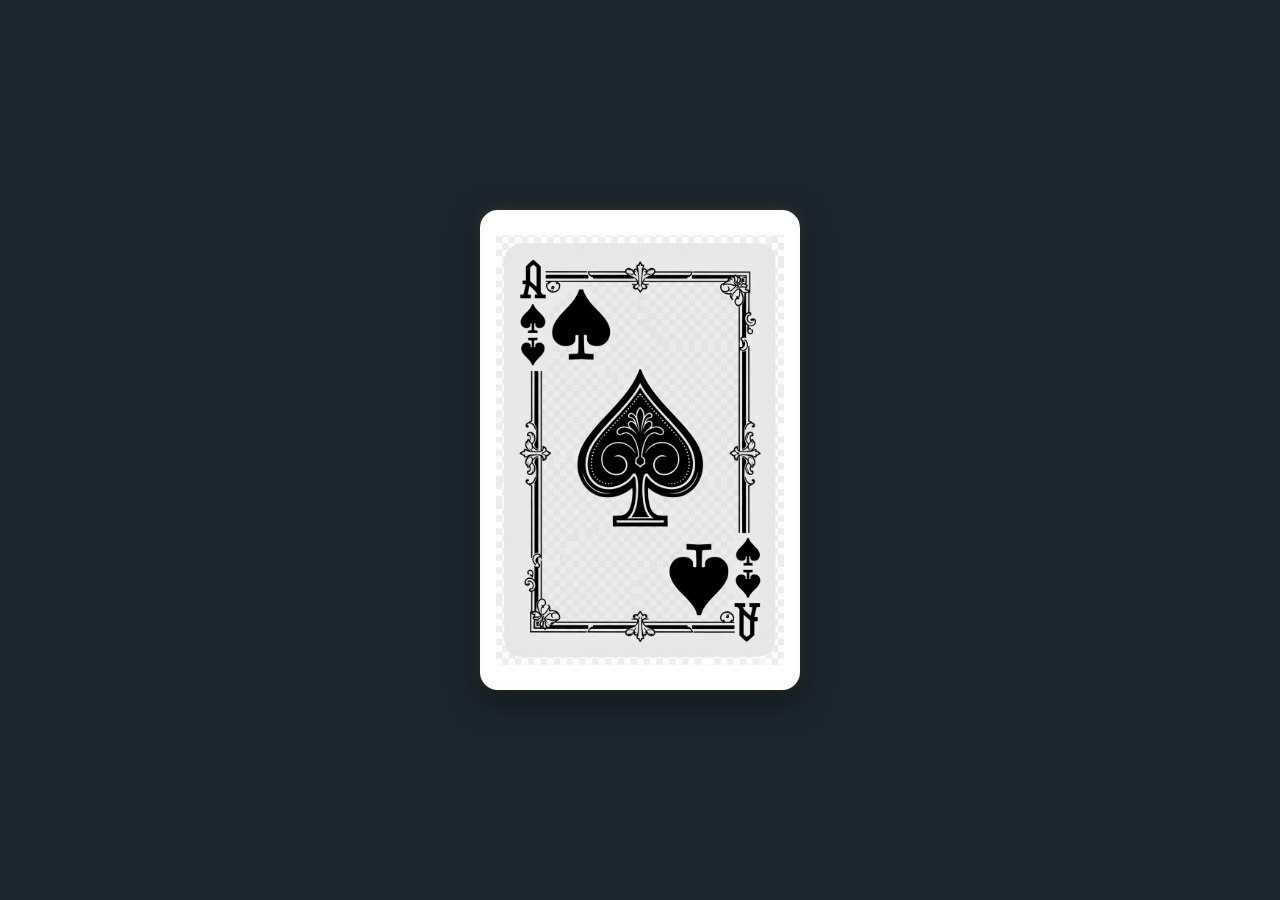
<file: html-css/desafio-6-card/index.html>
<!DOCTYPE html>
<html lang="pt-br">
<head>
    <meta charset="UTF-8">
    <title>Desafio 6 - Ás de Espadas</title>
    <link rel="stylesheet" href="assets/style.css">
</head>
<body>
    <div class="card-container">
        <div class="card-inner">
            <div class="card-front">
                <img src="assets/naipe.png" alt="Ás de Espadas" class="ace-art">
            </div>
            <div class="card-back">
                <img src="assets/verso.png" alt="Verso da Carta">
            </div>
        </div>
    </div>
</body>
</html>
</file>
<file: html-css/desafio-3-css/assets/style.css>
.navbar {
    position: fixed; 
    top: 0;
    left: 0;
    width: 100%;
    background-color: #333;
    padding: 15px 0;
    z-index: 1000; 
}

.navbar ul {
    list-style: none;
    margin: 0;
    padding: 0;
    text-align: center;
}

.navbar a {
    color: white;
    text-decoration: none;
    margin: 0 20px;
}


.content {
    margin-top: 80px; 
    padding: 20px;
}

.schedule-container {
    scroll-margin-top: 100px; 
}
</file>
<file: html-css/desafio-4-flexbox/assets/style.css>
.navbar {
    position: fixed;
    top: 0;
    left: 0;
    width: 100%;
    background-color: #222;
    padding: 15px 0;
    z-index: 1000;
}

.navbar ul {
    list-style: none;
    text-align: center;
    margin: 0;
}

.navbar a {
    color: white;
    text-decoration: none;
    margin: 0 15px;
}


.content {
    margin-top: 100px;
    padding: 20px;
    font-family: sans-serif;
}

.flex-container {
    display: flex;
    flex-wrap: wrap; 
    justify-content: center;
    gap: 20px; 
    margin-top: 30px;
    scroll-margin-top: 110px; 
}

.day-card {
    background-color: #f9f9f9;
    border: 1px solid #ddd;
    border-top: 5px solid #333; 
    border-radius: 8px;
    padding: 20px;
    width: 250px; 
    box-shadow: 4px 4px 10px rgba(0,0,0,0.05);
    text-align: center;
}

.day-card strong {
    display: block;
    font-size: 1.2rem;
    margin-bottom: 10px;
    color: #222;
}

.spacer {
    height: 1000px;
}
</file>
<file: html-css/desafio-5-grid/assets/style.css>
* { 
    margin: 0; 
    padding: 0; 
    box-sizing: border-box; 
}

body { 
    font-family: 'Segoe UI', Tahoma, Geneva, Verdana, sans-serif; 
}

.grid-container {
    display: grid;
    grid-template-columns: 200px 1fr; 
    grid-template-rows: auto 1fr auto; 
    grid-template-areas: 
        "header header"
        "menu content"
        "footer footer";
    min-height: 100vh;
}

.header { 
    grid-area: header; 
    background-color: #1a1a1a; 
    color: white; 
    padding: 25px; 
    text-align: center; 
}

.menu { 
    grid-area: menu; 
    background-color: #f0f0f0; 
    padding: 20px; 
    border-right: 1px solid #ddd; 
}

.content { 
    grid-area: content; 
    padding: 40px; 
}

.footer { 
    grid-area: footer; 
    background-color: #1a1a1a; 
    color: white; 
    padding: 15px; 
    text-align: center; 
}

.flex-items {
    display: flex;
    gap: 20px;
    margin-top: 25px;
    flex-wrap: wrap;
    scroll-margin-top: 30px; 
}

.card {
    background: white;
    border: 1px solid #ddd;
    border-radius: 8px;
    padding: 20px;
    width: 180px;
    text-align: center;
    box-shadow: 2px 2px 8px rgba(0,0,0,0.05);
}

.menu h3 { margin-bottom: 15px; font-size: 1.1rem; }
.menu ul { list-style: none; }
.menu li { margin-bottom: 12px; }
.menu a { text-decoration: none; color: #444; font-weight: 500; }
.menu a:hover { color: #000; }
</file>
<file: html-css/desafio-6-card/assets/style.css>
* { margin: 0; padding: 0; box-sizing: border-box; }

body {
    display: flex;
    justify-content: center;
    align-items: center;
    min-height: 100vh;
    background-color: #1b2631;
}

.card-container {
    width: 320px;
    height: 480px;
    perspective: 1000px;
}

.card-inner {
    position: relative;
    width: 100%;
    height: 100%;
    transition: transform 0.6s ease-in-out;
    transform-style: preserve-3d;
}

.card-container:hover .card-inner {
    transform: rotateY(180deg);
}

.card-front, .card-back {
    position: absolute;
    width: 100%;
    height: 100%;
    backface-visibility: hidden;
    border-radius: 18px;
    border: 6px solid #fdfdfd;
    box-shadow: 0 15px 35px rgba(0,0,0,0.5);
    overflow: hidden;
}

/* FRENTE */
.card-front {
    background-color: #ffffff; /* Fundo branco puro para sumir com as bordas da imagem */
    display: flex;
    justify-content: center;
    align-items: center;
}

.ace-art {
    width: 100%;
    height: 100%;
    object-fit: contain; /* Isso faz a imagem aparecer INTEIRA no centro */
    padding: 10px; /* Pequeno respiro para não bater na borda branca */
}

/* VERSO */
.card-back {
    transform: rotateY(180deg);
}

.card-back img {
    width: 100%;
    height: 100%;
    object-fit: cover;
}
.card-front, .card-back {
    box-shadow: 0 10px 30px rgba(0, 0, 0, 0.5), 0 0 15px rgba(212, 175, 55, 0.2);
}

.corner-number {
    text-shadow: 2px 2px 4px rgba(0, 0, 0, 0.8);
}
</file>
<file: html-css/card - css/style.css>
/* Reset básico para evitar comportamentos estranhos do navegador */
* {
    margin: 0;
    padding: 0;
    box-sizing: border-box;
}

body {
    background-color: #f3f3f1; /* Fundo neutro */
    font-family: Arial, sans-serif;
    display: flex;
    justify-content: center;
    align-items: center;
    min-height: 100vh;
}

.profile-card {
    background: #ffffff;
    padding: 40px;
    border-radius: 20px;
    box-shadow: 0 10px 25px rgba(0,0,0,0.1);
    text-align: center;
    width: 100%;
    max-width: 400px;
}

.profile-img {
    width: 120px;
    height: 120px;
    border-radius: 50%; /* Borda redonda conforme o desafio */ [cite: 5]
    object-fit: cover;
    border: 4px solid #0077b5;
    margin-bottom: 20px;
}

h1 {
    font-size: 1.5rem;
    color: #222;
    margin-bottom: 10px;
}

.description {
    color: #666;
    font-size: 0.9rem;
    margin-bottom: 30px;
}

/* Estilização dos links estilo Linktree */ 
.links ul {
    list-style: none;
}

.links li {
    margin-bottom: 12px;
}

.links a {
    display: block;
    padding: 15px;
    background-color: #222;
    color: white;
    text-decoration: none;
    border-radius: 30px;
    transition: transform 0.2s, background-color 0.2s;
}

.links a:hover {
    background-color: #444;
    transform: scale(1.03); /* Leve efeito de destaque */
}
</file>
